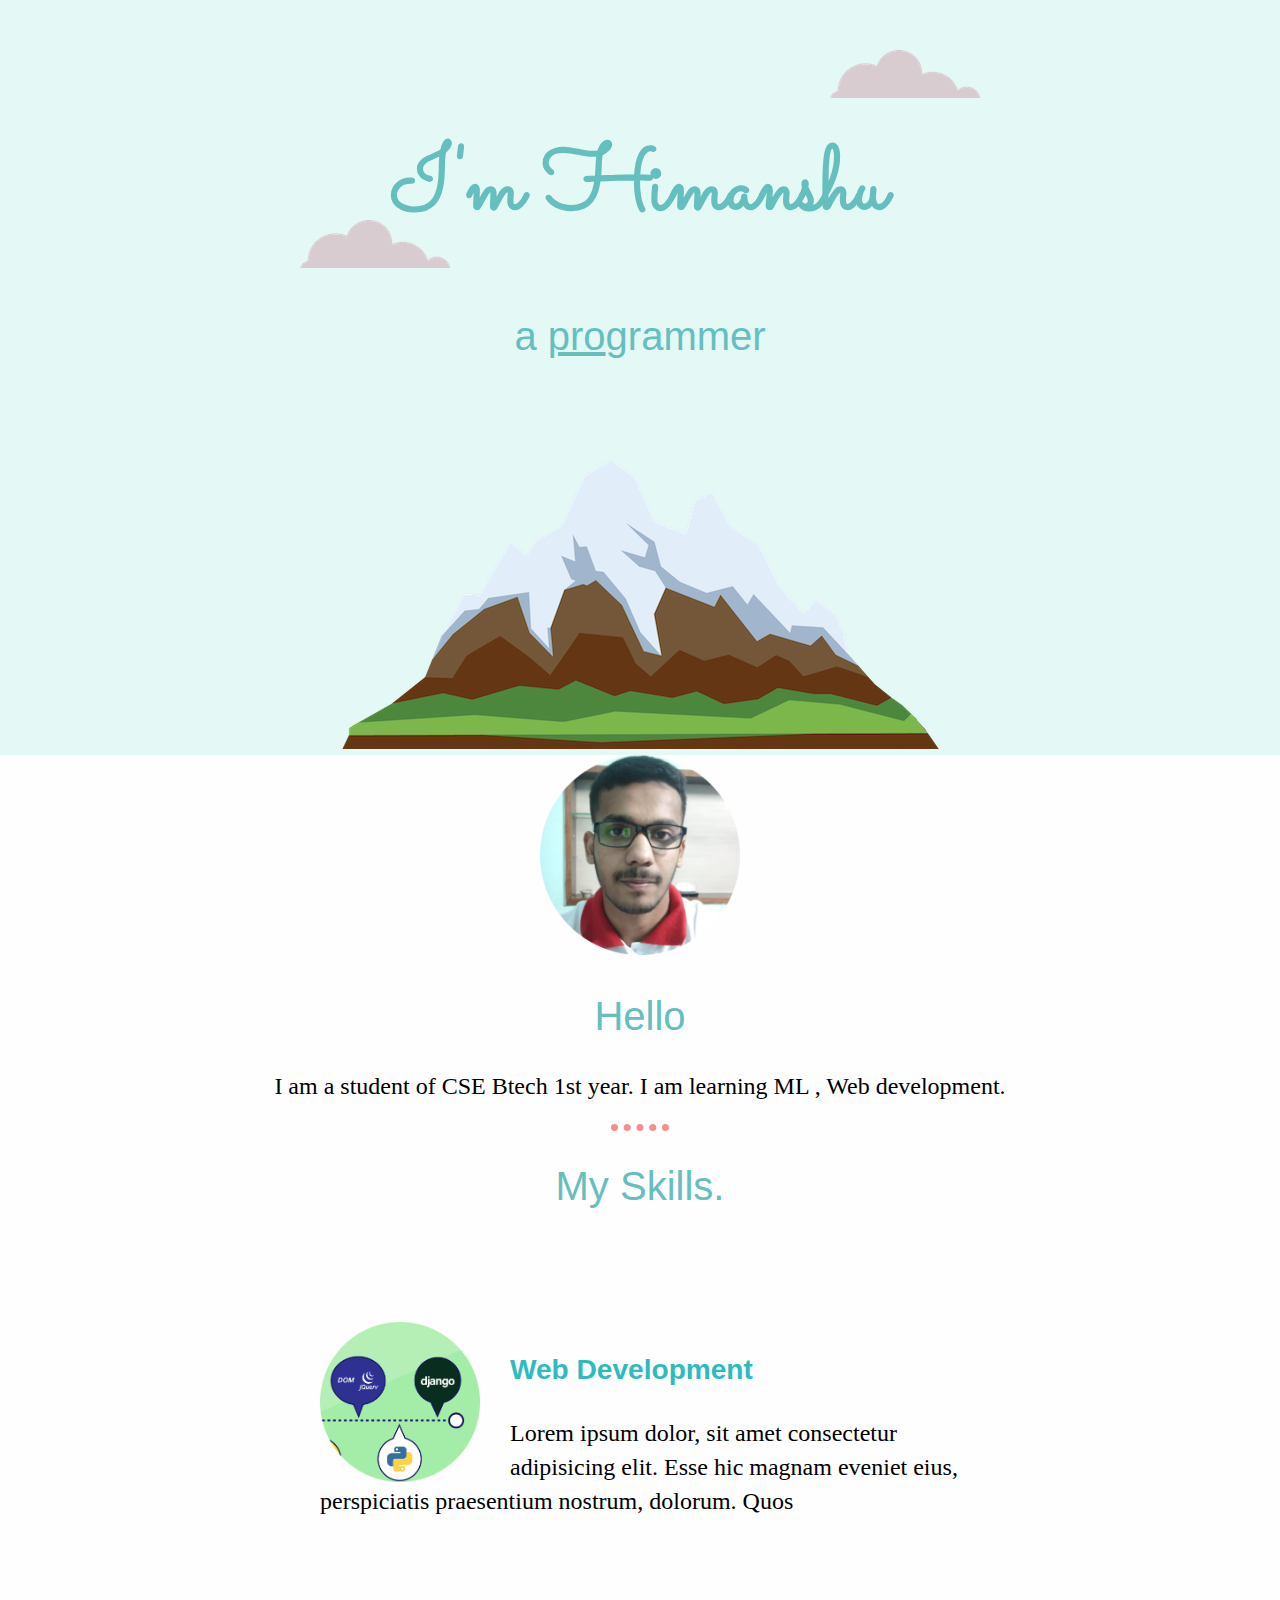
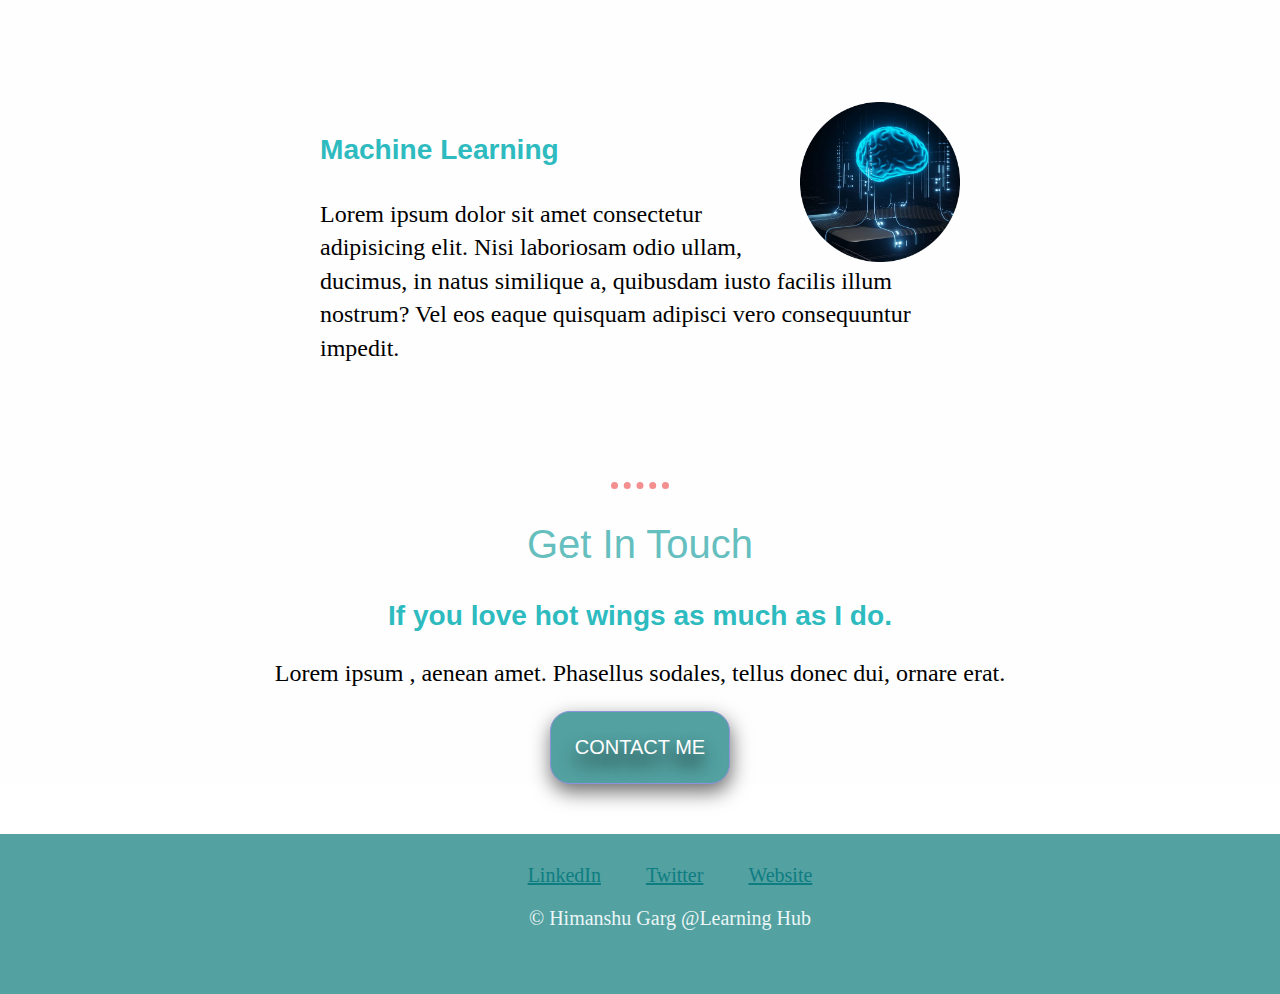
<file: CSS-WebSite/index.html>
<!DOCTYPE html>
<html lang="en">

<head>
    <meta charset="UTF-8">
    <meta http-equiv="X-UA-Compatible" content="IE=edge">
    <meta name="viewport" content="width=device-width, initial-scale=1.0">
    <title>Himanshu Garg</title>
    <link
        href="https://fonts.googleapis.com/css2?family=Merriweather:wght@300&family=Montserrat:ital,wght@1,300&family=Sacramento&display=swap"
        rel="stylesheet">
    <link rel="stylesheet" href="css/style.css">
    <link rel="icon" href="images/favicon_io (1)/favicon-16x16.png">
</head>

<body>
    <div class="top-container"><img class="top-cloud" src="images/cloud.png" alt="cloud-image">
        <h1>I'm Himanshu </h1>
        <h2 class="programmer">a <span class="pro">pro</span>grammer</h2>
        <!-- why bottom-cloud is inside of mountain class I think It is not inside of mountain class So 
        It should has extra spcase-->
        <img class="bottom-cloud" src="images/cloud.png" alt="cloud-image">
        <img class="mountain" src="images/mountain.png" alt="mountain-image"><br>

    </div>

    <div class="middle-container">
        <div class="profile">
            <img src="images/roundprofileimage.png" alt="Himanshu" style="height: 200px;width: 150;">
            <h2>Hello</h2>
            <p>I am a student of CSE Btech 1st year. I am learning ML , Web development. </p>
        </div>
        <hr>
        <div class="skills">
            <h2>My Skills.</h2>
            <div class="skill-row">
                <img class="web" src="images/webround.png" alt="">
                <h3>Web Development</h3>
                <p class="web-description">Lorem ipsum dolor, sit amet consectetur adipisicing elit. Esse hic magnam eveniet eius, perspiciatis
                    praesentium nostrum, 
                    dolorum. Quos</p>
            </div>
            <div class="skill-row">
                <img class="ml" src="images/mlfinalround.png" alt="ML">
                <h3>Machine Learning</h3>
                <p class="ml-description">Lorem ipsum dolor sit amet consectetur adipisicing elit. Nisi laboriosam odio ullam, ducimus, in
                    natus similique a, quibusdam iusto facilis illum nostrum? Vel eos eaque quisquam adipisci vero
                    consequuntur impedit.</p>
            </div>
        </div>
        <hr>
        <div class="contact-me">
            <h2>Get In Touch</h2>
            <h3>If you love hot wings as much as I do.</h3>
            <p>Lorem ipsum , aenean amet. Phasellus sodales, tellus donec dui, ornare erat.
            </p>
            <a class="btn" href="mailto:himan.gargcoder@mail.com">CONTACT ME</a>
        </div>
    </div>
    <div class="bottom-container">
        <a class="footer-link" href="https://www.linkedin.com/in/himanshu-gargcoder1/">LinkedIn</a>
        <a class="footer-link" href="https://twitter.com/garghimanshu47">Twitter</a>
        <a class="footer-link" href="https://himanshugarg47.github.io/CV/">Website</a>
        <p>© Himanshu Garg @Learning Hub</p>
    </div>

</body>

</html>
</file>
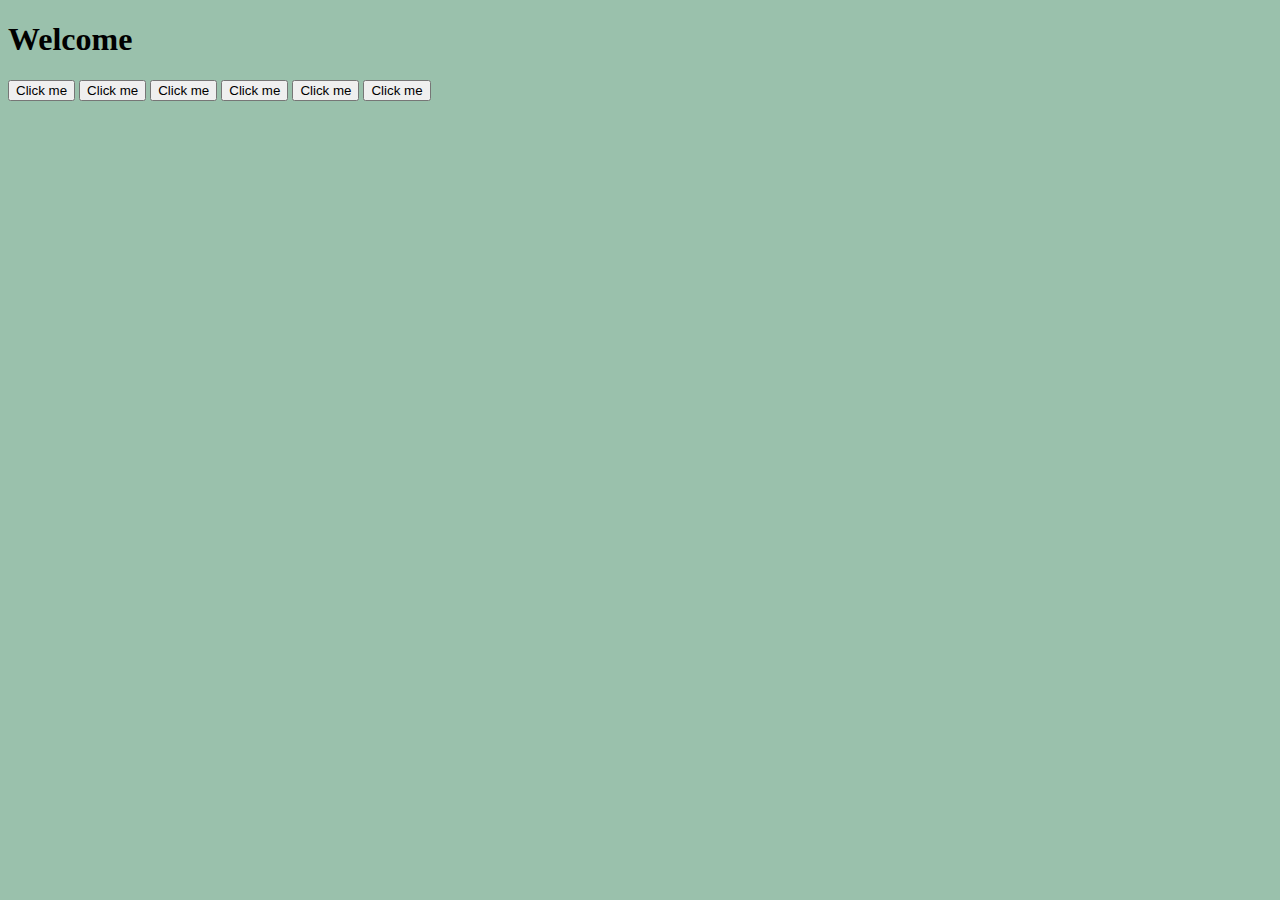
<file: jQuery/index.html>
<!DOCTYPE html>
<html lang="en">
<head>
    <meta charset="UTF-8">
    <meta http-equiv="X-UA-Compatible" content="IE=edge">
    <meta name="viewport" content="width=device-width, initial-scale=1.0">
    <title>jQuery</title>
    <link rel="stylesheet" href="style.css">

</head>
<body>
    <h1>Welcome</h1>    
    <button>Click me</button>
    <button>Click me</button>
    <button>Click me</button>
    <button>Click me</button>
    <button>Click me</button>
    <button>Click me</button>
    <p></p>
    <script src="https://ajax.googleapis.com/ajax/libs/jquery/3.6.0/jquery.min.js"></script>
    <script src="index.js" charset="utf-8"></script>
</body>
</html>
</file>
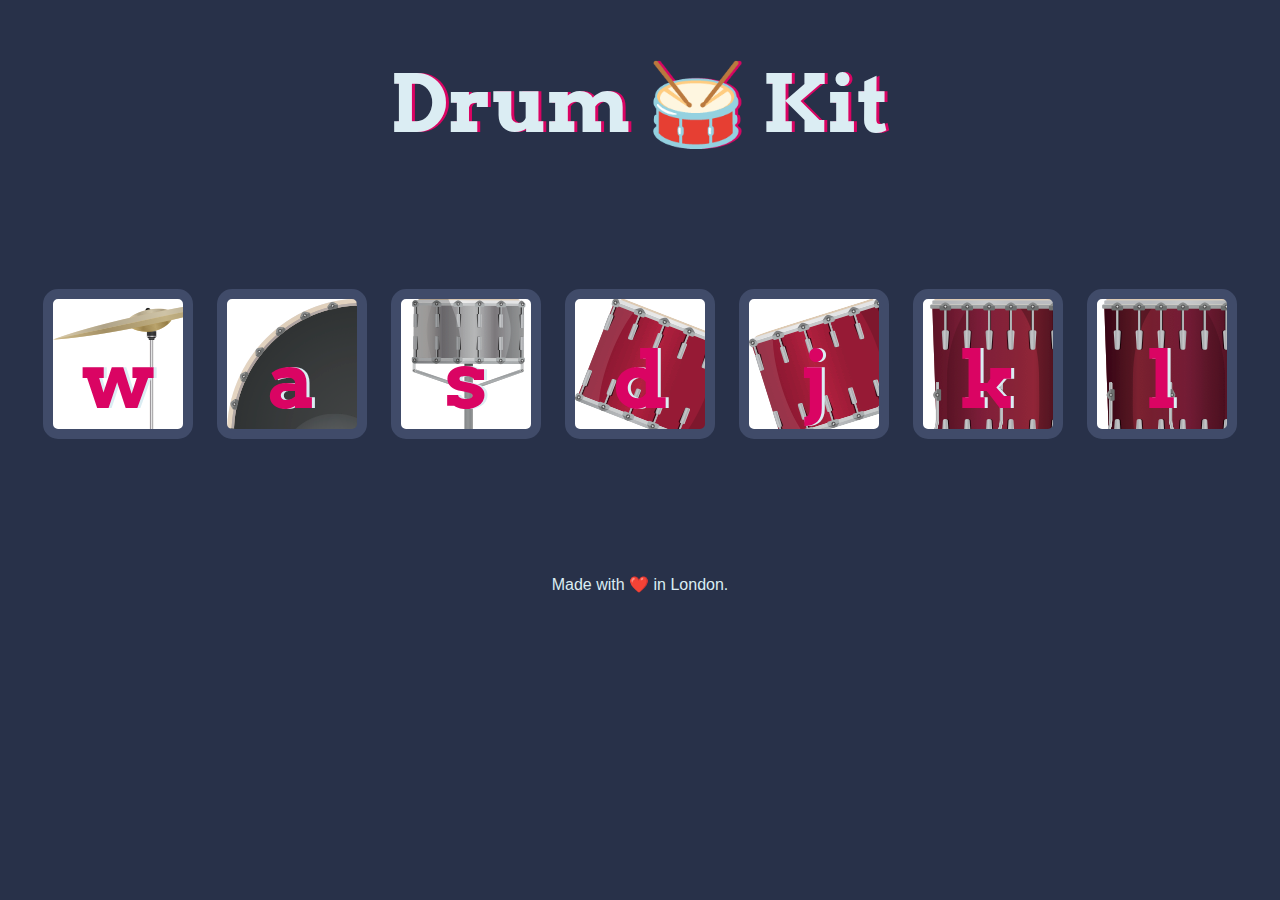
<file: Drum Kit Starting Files/Drum Kit Starting Files/index.html>
<!DOCTYPE html>
<html lang="en" dir="ltr">

<head>
  <meta charset="utf-8">
  <title>Drum Kit</title>
  <link rel="stylesheet" href="styles.css">
  <link href="https://fonts.googleapis.com/css?family=Arvo" rel="stylesheet">
</head>

<body>

  <h1 id="title">Drum 🥁 Kit</h1>
  <div class="set">
    <button class="w drum">w</button>
    <button class="a drum">a</button>
    <button class="s drum">s</button>
    <button class="d drum">d</button>
    <button class="j drum">j</button>
    <button class="k drum">k</button>
    <button class="l drum">l</button>
  </div>


  
  <script src="index.js" charset="utf-8"></script>
</body>
<footer>
  Made with ❤️ in London.
</footer>

</html>
</file>
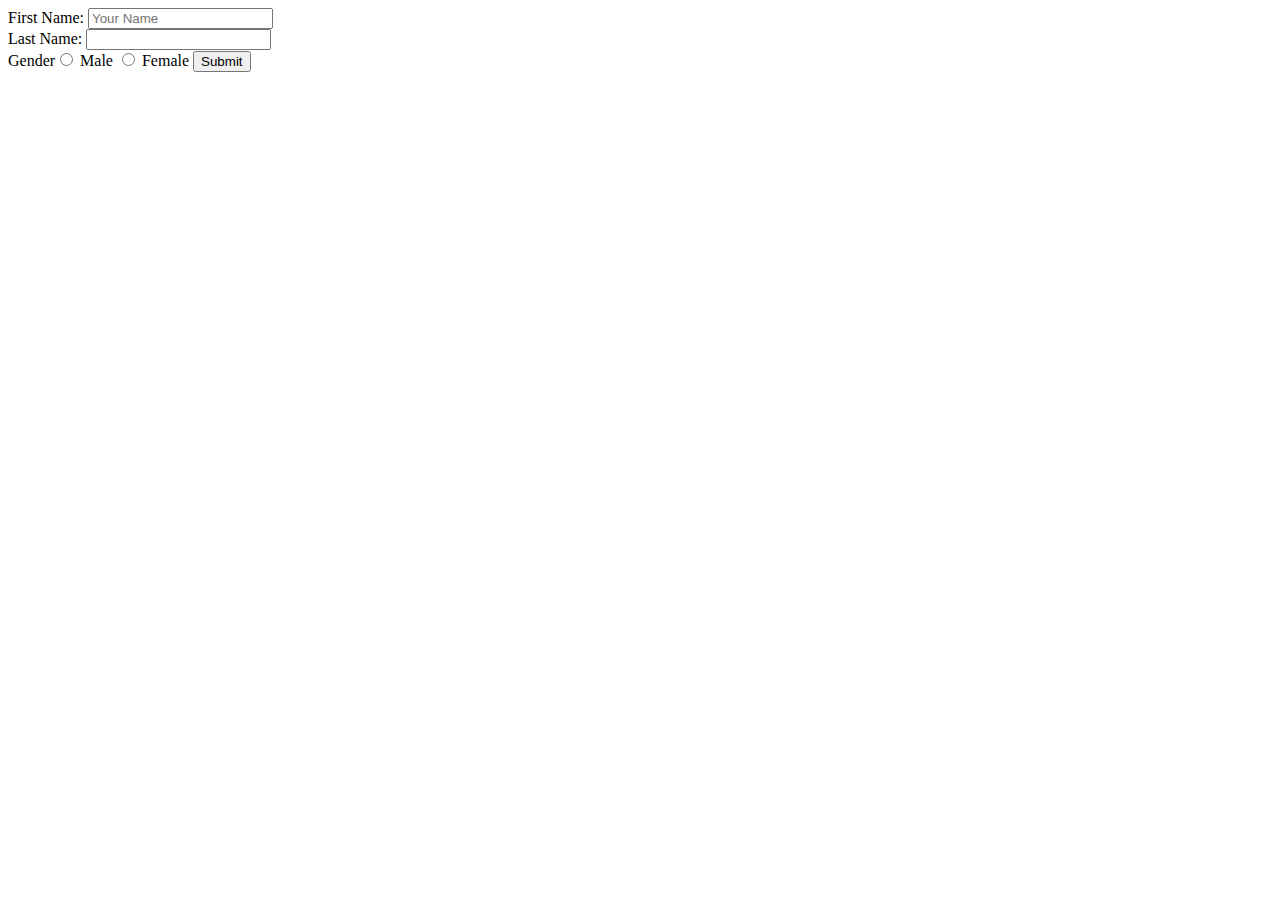
<file: APWF/form.html>
<!DOCTYPE html>
<html lang="en">

<head>
    <meta charset="UTF-8">
    <meta http-equiv="X-UA-Compatible" content="IE=edge">
    <meta name="viewport" content="width=device-width, initial-scale=1.0">
    <title>Form</title>

</head>

<body>
    <div>
        <form name="form1" onsubmit="return validateform()" method="get">
            <label for="fname">First Name:</label>
            <input type="text" name="firstname" id="fname" placeholder="Your Name"><br>

            <label for="lname">Last Name:</label>
            <input type="text" id="lname" name="lastname"><br>

            <!-- Radio button for Gender -->
            Gender<input type="radio" name="gender" id="male" value="MALE">
            <label for="male">Male</label>
            <input type="radio" name="gender" id="female" value="FEMALE">
            <label for="female">Female</label>

            <input type="submit">

        </form>

    </div>
    <script src="validate.js">
            
        // function validateform() {
        //     let x = document.forms["form1"]["firstname"].value;
        //     if (x == "") {
        //         alert("Please fill the name first");
        //         return false;
        //     }
        //     else {
        //         alert("Good Job");
        //     }
        // }
    </script>
</body>




</html>
</file>
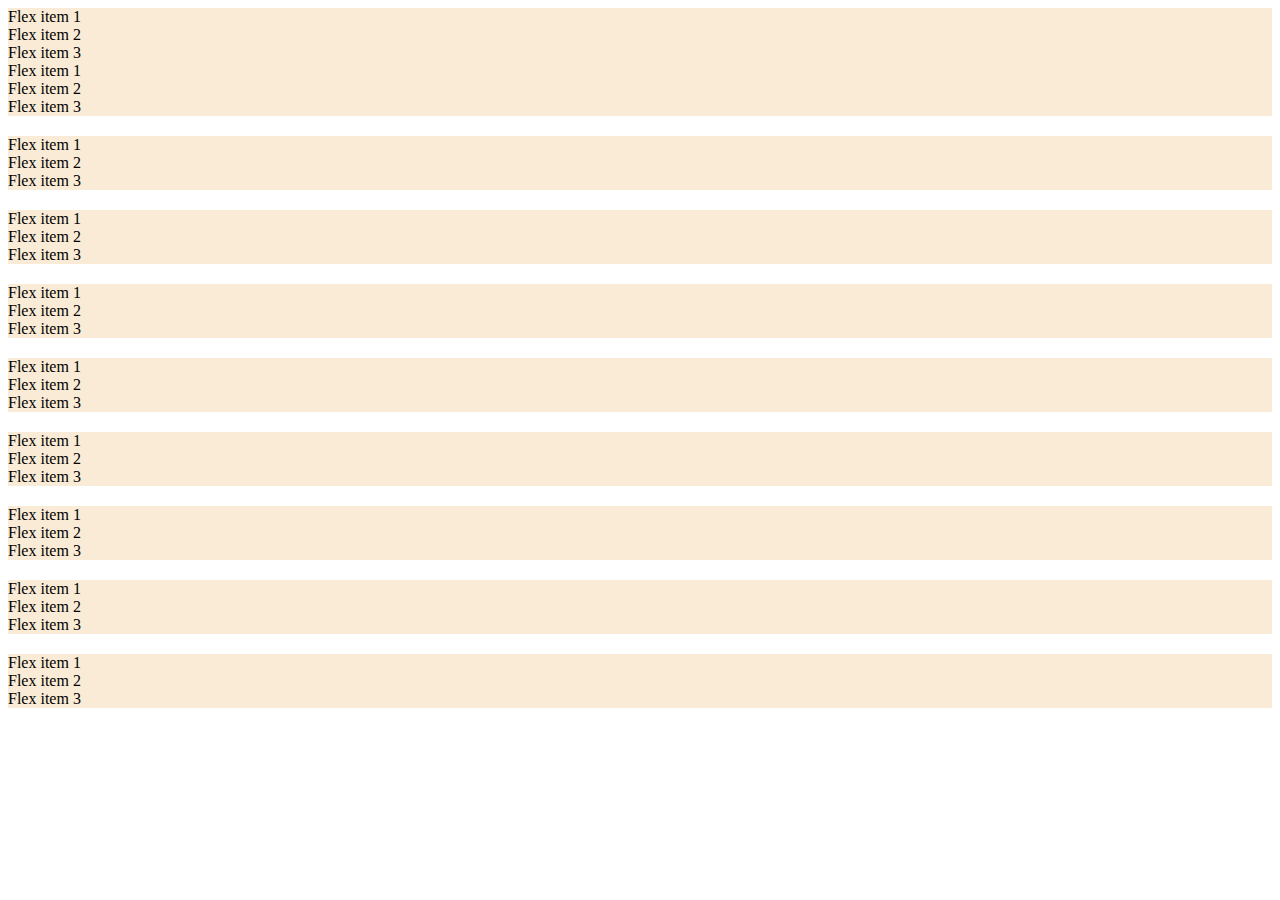
<file: CSS topics/bootstrap.html>
<!doctype html>
<html lang="en">

<head>
    <!-- Required meta tags -->
    <meta charset="utf-8">
    <meta name="viewport" content="width=device-width, initial-scale=1">

    <!-- Bootstrap CSS -->
    <link href="https://cdn.jsdelivr.net/npm/bootstrap@5.0.2/dist/css/bootstrap.min.css" rel="stylesheet"
        integrity="sha384-EVSTQN3/azprG1Anm3QDgpJLIm9Nao0Yz1ztcQTwFspd3yD65VohhpuuCOmLASjC" crossorigin="anonymous">

    <title>Hello, world!</title>
    <style>
        .p-2 {
            background-color: antiquewhite;
        }
        .d-flex{
            margin-bottom: 20px;
        }
    </style>
</head>

<body>
    <div class="d-inline-flex flex-md-row flex-column bd-highlight mb-3">
        <div class="p-2 bd-highlight">Flex item 1</div>
        <div class="p-2 bd-highlight">Flex item 2</div>
        <div class="p-2 bd-highlight">Flex item 3</div>
    </div>
    <div class="d-flex flex-md-row-reverse bd-highlight">
        <div class="p-2 bd-highlight">Flex item 1</div>
        <div class="p-2 bd-highlight">Flex item 2</div>
        <div class="p-2 bd-highlight">Flex item 3</div>
    </div>
    <div class="d-flex flex-column bd-highlight mb-3">
        <div class="p-2 bd-highlight">Flex item 1</div>
        <div class="p-2 bd-highlight">Flex item 2</div>
        <div class="p-2 bd-highlight">Flex item 3</div>
    </div>
    <div class="d-flex flex-column-reverse bd-highlight">
        <div class="p-2 bd-highlight">Flex item 1</div>
        <div class="p-2 bd-highlight">Flex item 2</div>
        <div class="p-2 bd-highlight">Flex item 3</div>
    </div>

    <div class="d-flex justify-content-start">
        <div class="p-2 bd-highlight">Flex item 1</div>
        <div class="p-2 bd-highlight">Flex item 2</div>
        <div class="p-2 bd-highlight">Flex item 3</div>
    </div>
    <div class="d-flex justify-content-end">
        <div class="p-2 bd-highlight">Flex item 1</div>
        <div class="p-2 bd-highlight">Flex item 2</div>
        <div class="p-2 bd-highlight">Flex item 3</div>
    </div>
    <div class="d-flex justify-content-center">
        <div class="p-2 bd-highlight">Flex item 1</div>
        <div class="p-2 bd-highlight">Flex item 2</div>
        <div class="p-2 bd-highlight">Flex item 3</div>
    </div>
    <div class="d-flex justify-content-between">
        <div class="p-2 bd-highlight">Flex item 1</div>
        <div class="p-2 bd-highlight">Flex item 2</div>
        <div class="p-2 bd-highlight">Flex item 3</div>
    </div>
    <div class="d-flex justify-content-around">
        <div class="p-2 bd-highlight">Flex item 1</div>
        <div class="p-2 bd-highlight">Flex item 2</div>
        <div class="p-2 bd-highlight">Flex item 3</div>
    </div>
    <div class="d-flex justify-content-evenly">
        <div class="p-2 bd-highlight">Flex item 1</div>
        <div class="p-2 bd-highlight">Flex item 2</div>
        <div class="p-2 bd-highlight">Flex item 3</div>
    </div>
    <!-- Optional JavaScript; choose one of the two! -->

    <!-- Option 1: Bootstrap Bundle with Popper -->
    <script src="https://cdn.jsdelivr.net/npm/bootstrap@5.0.2/dist/js/bootstrap.bundle.min.js"
        integrity="sha384-MrcW6ZMFYlzcLA8Nl+NtUVF0sA7MsXsP1UyJoMp4YLEuNSfAP+JcXn/tWtIaxVXM"
        crossorigin="anonymous"></script>

    <!-- Option 2: Separate Popper and Bootstrap JS -->
    <!--
    <script src="https://cdn.jsdelivr.net/npm/@popperjs/core@2.9.2/dist/umd/popper.min.js" integrity="sha384-IQsoLXl5PILFhosVNubq5LC7Qb9DXgDA9i+tQ8Zj3iwWAwPtgFTxbJ8NT4GN1R8p" crossorigin="anonymous"></script>
    <script src="https://cdn.jsdelivr.net/npm/bootstrap@5.0.2/dist/js/bootstrap.min.js" integrity="sha384-cVKIPhGWiC2Al4u+LWgxfKTRIcfu0JTxR+EQDz/bgldoEyl4H0zUF0QKbrJ0EcQF" crossorigin="anonymous"></script>
    -->
</body>

</html>
</file>
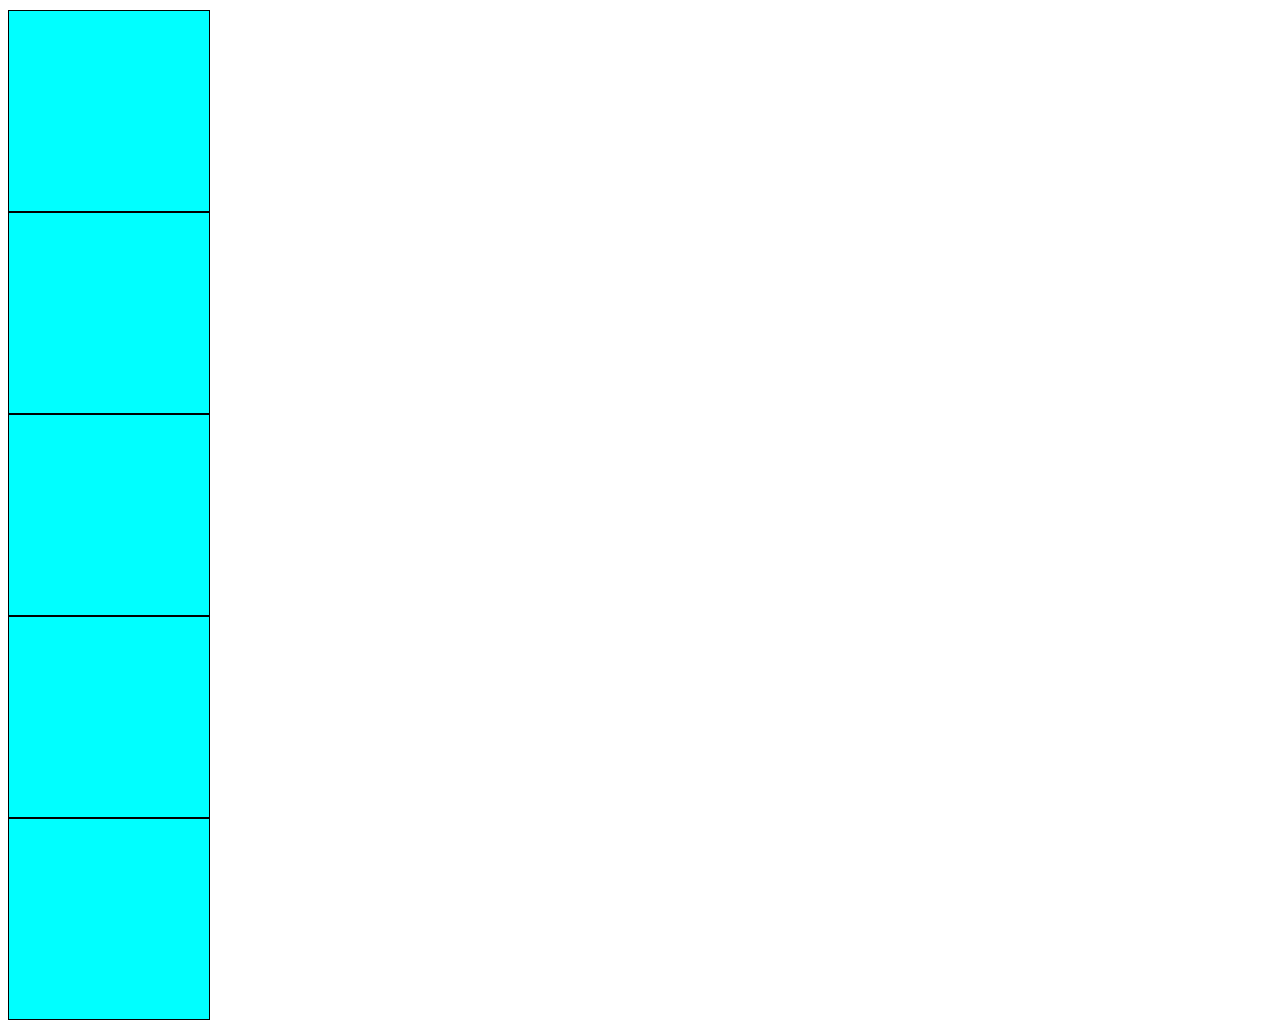
<file: CSS-WebSite/try.html>
<!DOCTYPE html>
<html lang="en">
<head>
    <meta charset="UTF-8">
    <meta http-equiv="X-UA-Compatible" content="IE=edge">
    <meta name="viewport" content="width=device-width, initial-scale=1.0">
    <title>Document</title>
    <link rel="stylesheet" href="css/style1.css">
</head>
<body>
    <div class="trying">
        <div class="try"></div>
        <div class="try"></div>
        <div class="try"></div>
        <div class="try"></div>
        <div class="try"></div>

    </div>
</body>
</html>
</file>
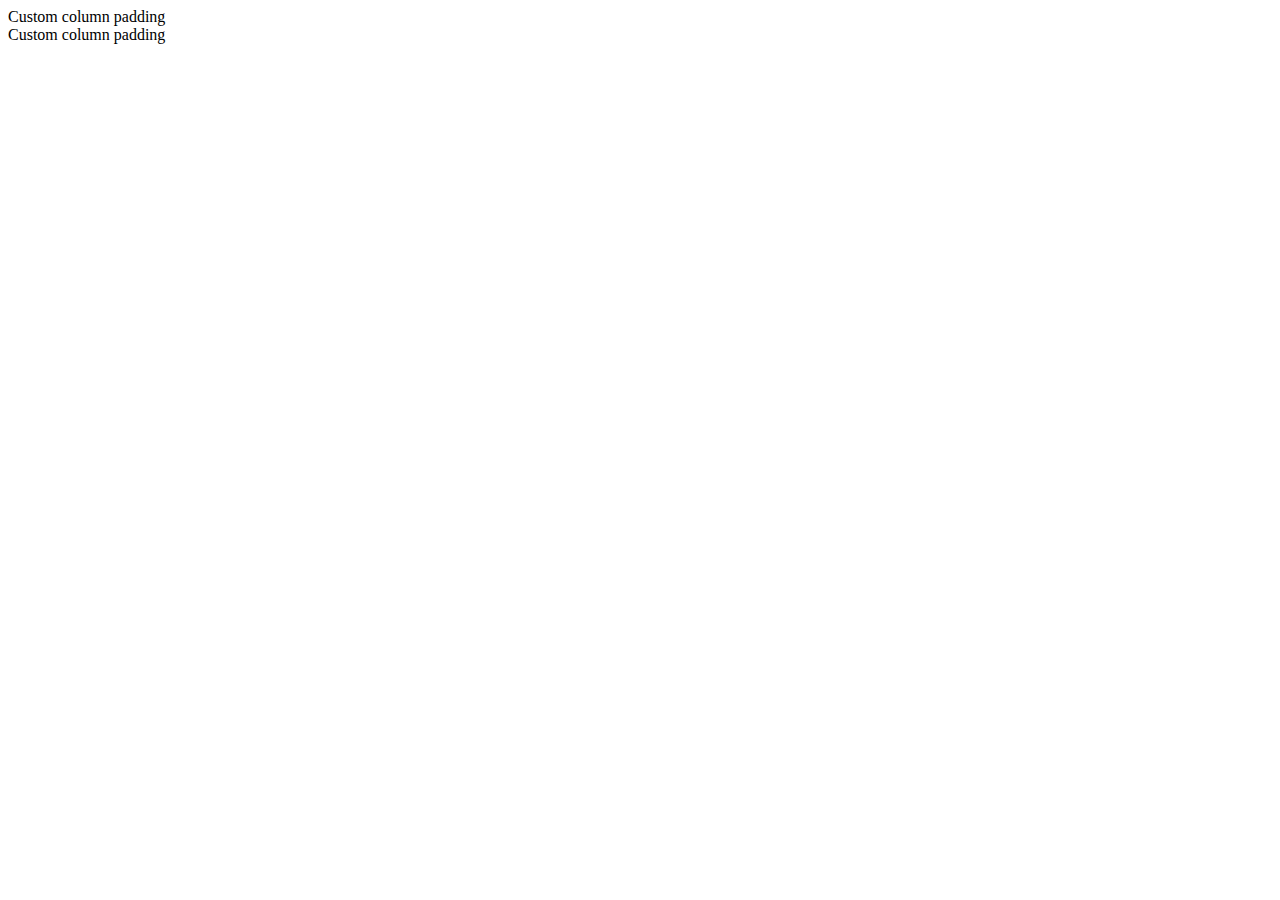
<file: CSS topics/Bootstrap-grid/grid.html>
<!doctype html>
<html lang="en">
  <head>
    <!-- Required meta tags -->
    <meta charset="utf-8">
    <meta name="viewport" content="width=device-width, initial-scale=1">

    <!-- Bootstrap CSS -->
    <link href="https://cdn.jsdelivr.net/npm/bootstrap@5.1.3/dist/css/bootstrap.min.css" rel="stylesheet" integrity="sha384-1BmE4kWBq78iYhFldvKuhfTAU6auU8tT94WrHftjDbrCEXSU1oBoqyl2QvZ6jIW3" crossorigin="anonymous">

    <title>Hello, world!</title>
  </head>
  <body>
    <div class="container px-4">
      <div class="row gx-5">
        <div class="col">
         <div class="p-3 border bg-light">Custom column padding</div>
        </div>
        <div class="col">
          <div class="p-3 border bg-light">Custom column padding</div>
        </div>
      </div>
    </div>
    <!-- Optional JavaScript; choose one of the two! -->

    <!-- Option 1: Bootstrap Bundle with Popper -->
    <script src="https://cdn.jsdelivr.net/npm/bootstrap@5.1.3/dist/js/bootstrap.bundle.min.js" integrity="sha384-ka7Sk0Gln4gmtz2MlQnikT1wXgYsOg+OMhuP+IlRH9sENBO0LRn5q+8nbTov4+1p" crossorigin="anonymous"></script>

    <!-- Option 2: Separate Popper and Bootstrap JS -->
    <!--
    <script src="https://cdn.jsdelivr.net/npm/@popperjs/core@2.10.2/dist/umd/popper.min.js" integrity="sha384-7+zCNj/IqJ95wo16oMtfsKbZ9ccEh31eOz1HGyDuCQ6wgnyJNSYdrPa03rtR1zdB" crossorigin="anonymous"></script>
    <script src="https://cdn.jsdelivr.net/npm/bootstrap@5.1.3/dist/js/bootstrap.min.js" integrity="sha384-QJHtvGhmr9XOIpI6YVutG+2QOK9T+ZnN4kzFN1RtK3zEFEIsxhlmWl5/YESvpZ13" crossorigin="anonymous"></script>
    -->
  </body>
</html>
</file>
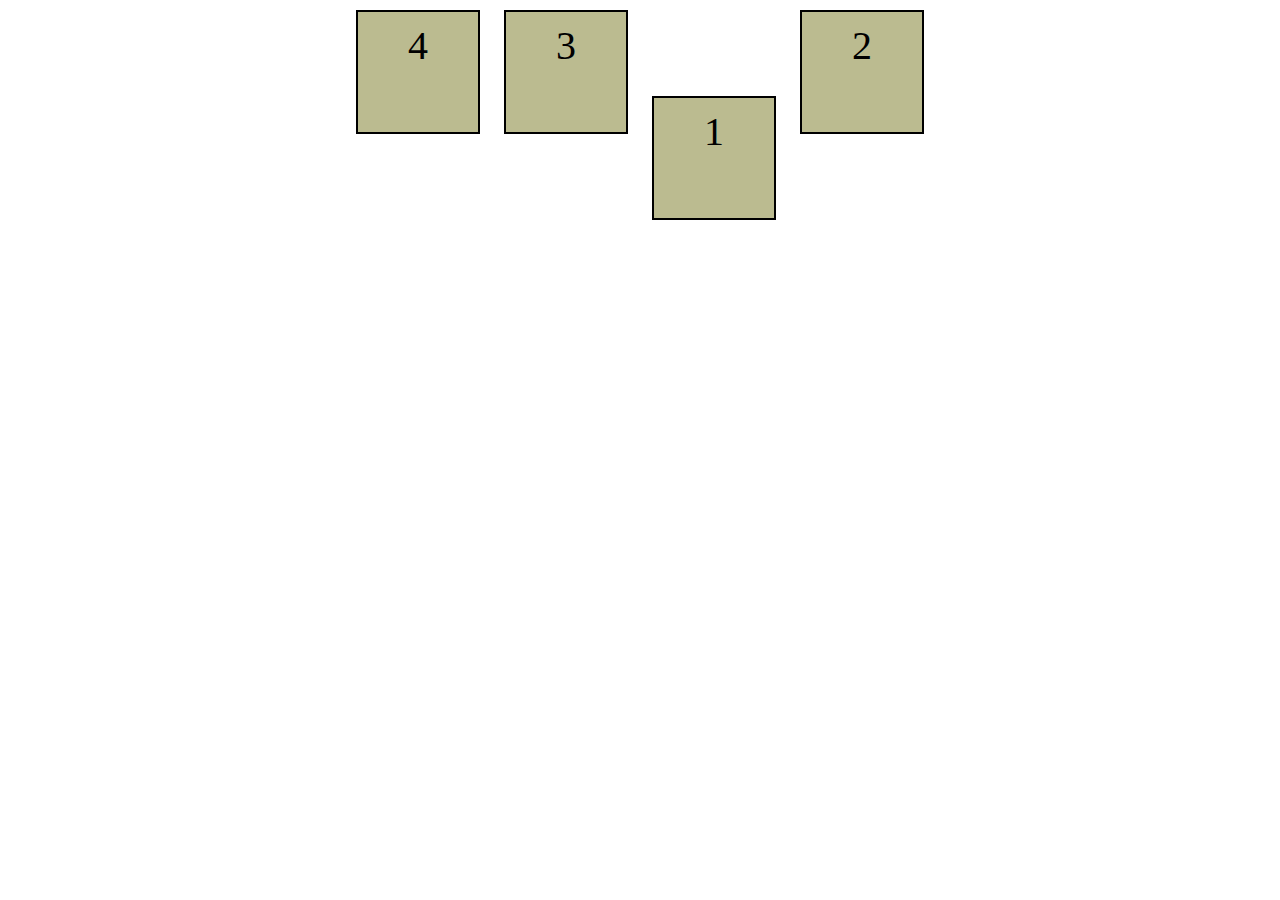
<file: CSS topics/flexbox/flex.html>
<!DOCTYPE html>
<html lang="en">
<head>
    <meta charset="UTF-8">
    <meta http-equiv="X-UA-Compatible" content="IE=edge">
    <meta name="viewport" content="width=device-width, initial-scale=1.0">
    <title>CSS flexbox</title>
    <link rel="stylesheet" href="flexcss.css">

</head>
<body>

    <div class="container">
        <div class="item item1">
            1
        </div>
        <div class="item  item2">
            2
        </div>
        <div class="item  item3">
            3
        </div>
        <div class="item item4">
            4
        </div>

     
    </div>
</body>
</html>
</file>
<file: CSS-WebSite/css/style.css>
body {
  margin:0px;
  text-align: center;
  font-size: 150%;
  /* background-color: azure; */
}

.middle-container{
  background-color: rgba(255, 253, 253, 0.514);
}
h1 {
  font-family: 'Sacramento', cursive;
  font-size:5.65rem;   /* 100% = 16px = 1em* |||| rem is irrelative to root ignore all parent size */  
    margin:0 auto;
    color:#66BFBF;
    line-height: 2;

}

h2{
  font-family: sans-serif;
  font-size: 2.5rem;
  color:#66BFBF;
  font-weight: normal;

}
h3{
  font-family: sans-serif;
  color:#2dbbc0;
}
a{
  color:#0e7d81;

}


.top-container{
  background-color: #E4F9F5;

  position: relative;
  padding-top: 100px;
}

.programmer{
  font-weight: normal;
} 
.pro {
  text-decoration: underline;
}

.boxmodel {
  /* border:10px solid; */
  /* display:inline-block; */
  /* border-width: 0px 20px 10px 30px; */

  /* left: 400px; */
  width: 200px;
  height: 200px;
  background-color: rgb(214, 25, 25);
  /* padding:20px; */
  /* margin-left:600px; */
}

.boxmodel2 {
  /* display:inline-block; */
  /* border: 10px solid; */
  

  /* left: 200px;
  bottom: 220px; */
  /* border-width: 0px 20px 10px 30px; */
  width: 200px;
  height: 200px;
  /* margin-left:220px; */
  background-color: rgb(166, 175, 124);
}

.boxmodel3 {

  /* border: 10px solid; */
/* 
  bottom: 200px; */
  /* border-width: 0px 20px 10px 30px; */
  width: 200px;
  height: 200px;
  /* margin-left:460px; */
  background-color: rgb(105, 54, 201);
}

.mountain{

    position:relative;
}
.top-cloud{

    display: inline;
    position: absolute;
    right: 300px;
    top:50px;
}

.bottom-cloud{
    position:absolute;
    left:300px;
    top: 220px;;
}


.skill-row{
  display: inline-block;
  margin:80px auto 80px auto;
  width:50%;
  text-align: left;
  line-height: 1.4;
}

.web{
margin-right: 30px ;  float:left;
  
  width:25%;
  text-align: center;

}

.ml{
  margin-left: 30px ;  float:right;
  
  width:25%;
  text-align: center;
}

/* .web-description{
  
  clear:left;
}

.ml-description{
  clear:right;
} */

hr{
  /* background-color: black; */
  /* height:2px; */
  border-style: none;
  border-top-style: dotted;
  border-color: rgb(243, 143, 143);
  border-width: 7.5px;
  width:4.6%;
  height : 0px;
}


.btn {
  background: #53a1a1;

  -webkit-border-radius: 20px;
  -moz-border-radius: 20px;
  border-radius: 20px;
  color: #FFFFFF;
  font-family: Helvetica;
  font-size: 20px;
  font-weight: 100px;
  padding: 24px;
  -webkit-box-shadow: 1px 8px 20px 0 #ffffff;
  -moz-box-shadow: 1px 8px 20px 0 #6D6D6D;
  box-shadow: 1px 8px 20px 0 #6D6D6D;
  text-shadow: 0 11px 18px #000000;
  border: solid #8c92db 1px;
  text-decoration: none;
  display: inline-block;
  cursor: pointer;
  text-align: center;
}

.btn:hover {
  background: #348080;
  border: solid #2e76c7 1px;
  -webkit-border-radius: 20px;
  -moz-border-radius: 20px;
  text-decoration: none;
}

.bottom-container{
  padding:30px;
  background-color: #53a1a1;
  width:100%;
  color:#11999E;
  margin-top: 50px;
  height:100px;
  font-size:20px;
}
.bottom-container p{
  color:#EAF6F6;
}

.bottom-container a{
  margin:20px;
}
</file>
<file: jQuery/style.css>
body{
    background-color: rgba(80, 148, 111, 0.575);
}
</file>
<file: Drum Kit Starting Files/Drum Kit Starting Files/styles.css>
body {
  text-align: center;
  background-color: #283149;
}

h1 {
  font-size: 5rem;
  color: #DBEDF3;
  font-family: "Arvo", cursive;
  text-shadow: 3px 0 #DA0463;

}

footer {
  color: #DBEDF3;
  font-family: sans-serif;
}

.w {
  background-image: url('images/crash.png');
}

.a {
    background-image: url('images/kick.png');
}

.s {
  background-image: url('images/snare.png');
}

.d {
  background-image: url('images/tom1.png');
}

.j {
  background-image: url('images/tom2.png');
}

.k {
  background-image: url('images/tom3.png');
}

.l {
  background-image: url('images/tom4.png');
}

.set {
  margin: 10% auto;
}

.game-over {
  background-color: red;
  opacity: 0.8;
}

.pressed {
  box-shadow: 0 3px 4px 0 #070000;
  opacity: 0.5;
}

.red {
  color: red;
}

.drum {
  outline: none;
  border: 10px solid #404B69;
  font-size: 5rem;
  font-family: 'Arvo', cursive;
  line-height: 2;
  font-weight: 900;
  color: #DA0463;
  text-shadow: 3px 0 #DBEDF3;
  border-radius: 15px;
  display: inline;
  width: 150px;
  height: 150px;
  text-align: center;
  margin: 10px;
  background-color: white;
}
</file>
<file: CSS-WebSite/css/style1.css>
.trying{
    margin:10px 0px 10px ;
    padding:0px;
  }
  
  .try{
    display:flex;
    right:0px;
      width:200px;
      height:200px;
      background-color: aqua;
      border:1px solid;
      margin:0px;
  }
</file>
<file: CSS topics/flexbox/flexcss.css>
.container{
    display:flex;
    width:500;
    height: 300px;
    /* flex-direction: row ;
    flex-wrap:wrap; */
    /* short hand for 3 and 4 statement */
    /* flex-flow: row wrap; */
    /* justify-content:start; */
    align-content:center;
    align-items: flex-start;
    justify-content: center;
     gap:10px 20px;  /* 10px for row and 20 px for column gap // ||| combine for column and row */
    /* column-gap: 20px;
    row-gap: 10px; */

}

.item{
    /* flex-grow: 1; */
    background-color: rgb(187, 187, 144);
    border:2px solid black;
    font-size: 40px;
    text-align: center;
    padding:10px;
    margin:2px;
    width: 100px;
    height:100px;
}
.item1{
    order:2;
    /* flex-grow: 2; */
    flex-shrink: 2;
    align-self:center;
}
.item2{
    order:4;
    /* flex-grow: 2; */
}

.item3{
    order:1;
    /* flex-grow: 2; */
}
</file>
